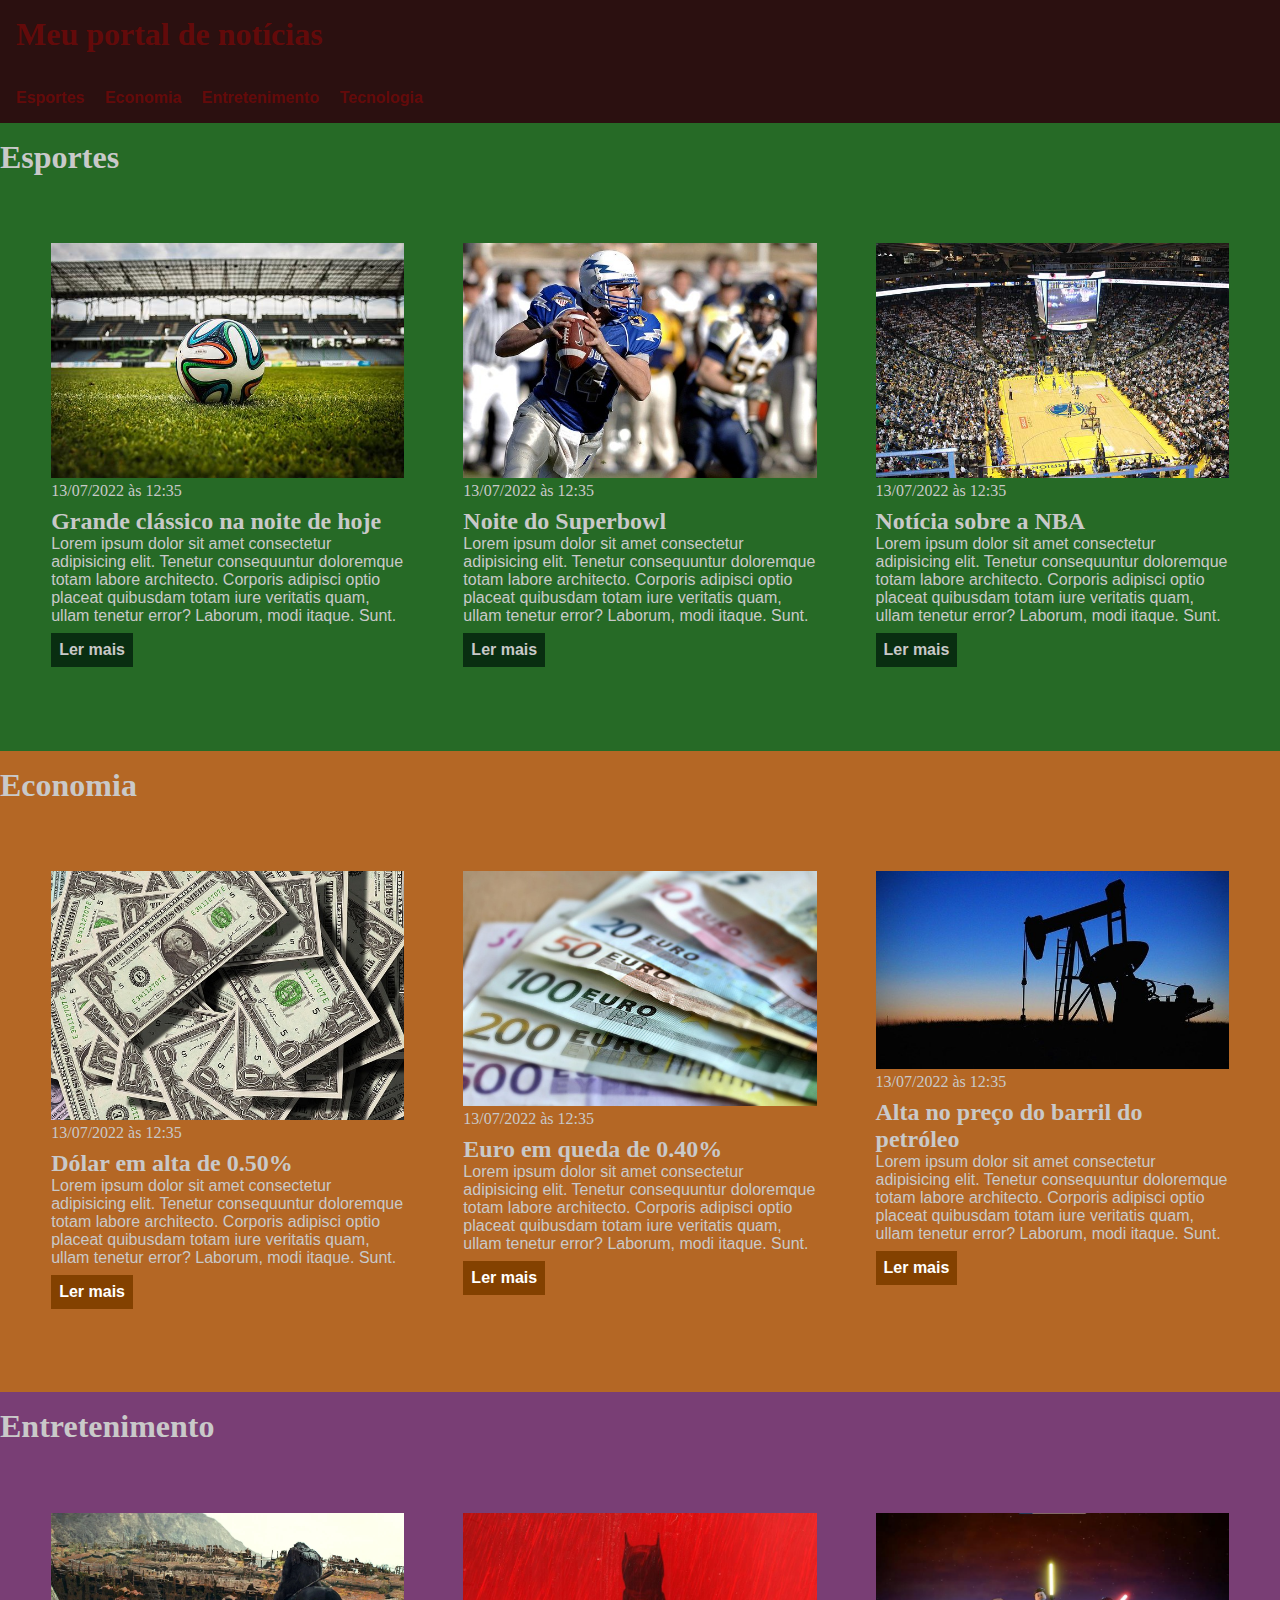
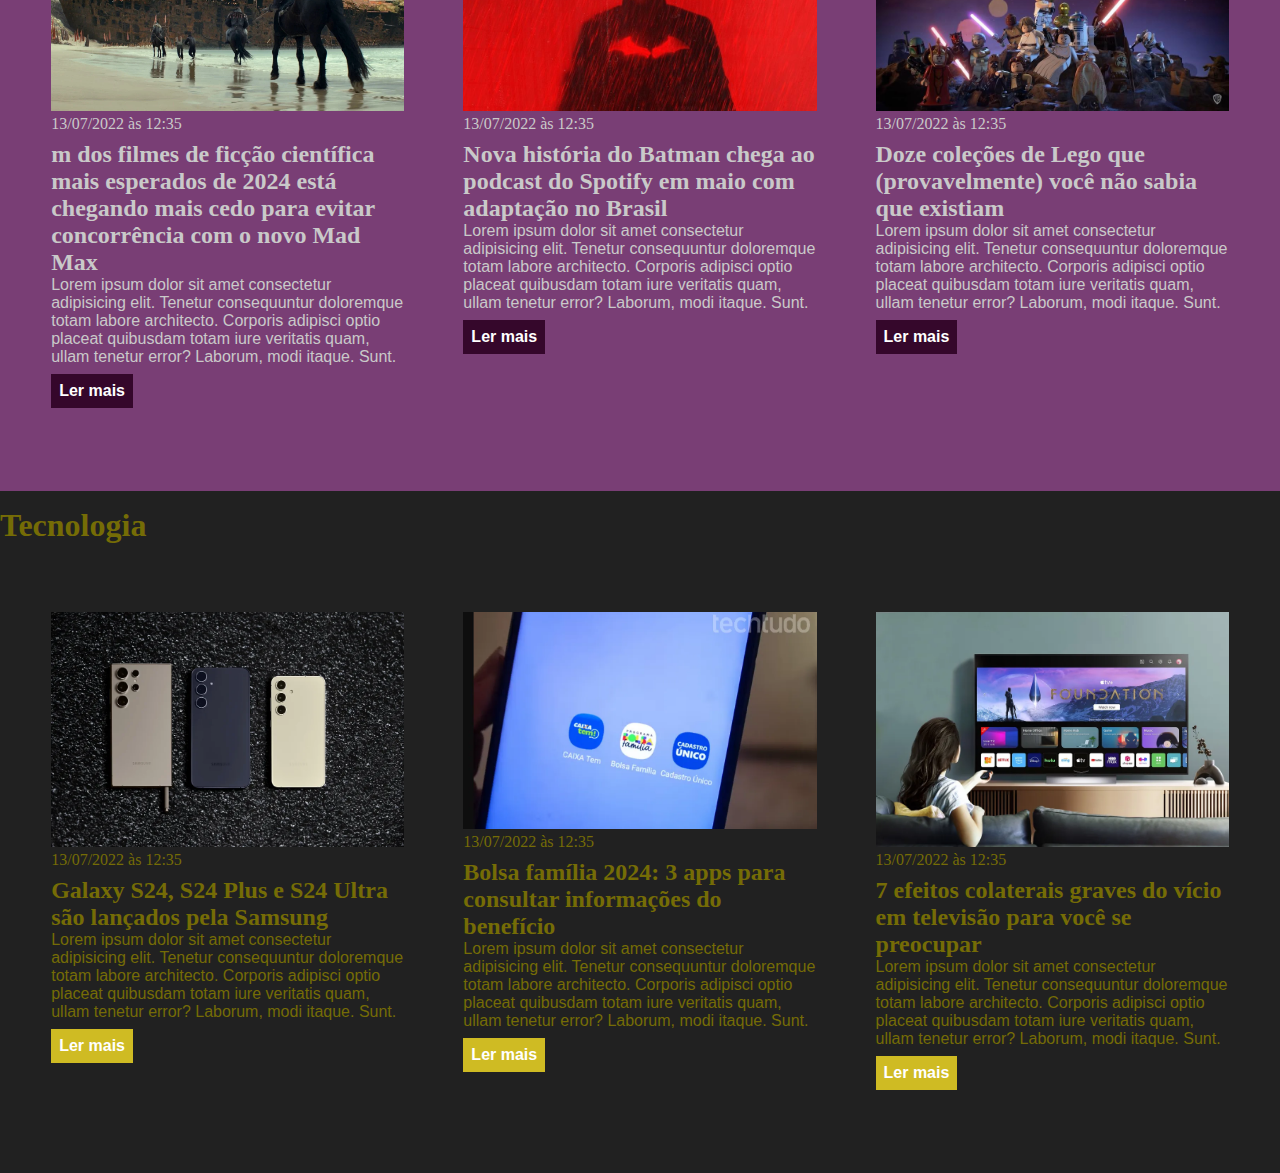
<file: index.html>
<!DOCTYPE html>
<html lang="pt-BR">
<head>
    <meta charset="UTF-8">
    <meta http-equiv="X-UA-Compatible" content="IE=edge">
    <meta name="viewport" content="width=device-width, initial-scale=1.0">
    <title>Meu portal de notícias</title>
    <link rel="stylesheet" href="./main.css" />
</head>
<body>
    <header>
        <div class="container">
            <h1>Meu portal de notícias</h1>
            <br>
            <br>
            <nav>
                <ul>
                    <li>
                        <a href="#esportes" title="Ir para a seção de esportes">Esportes</a>
                    </li>
                    <li>
                        <a href="#economia" title="Ir para a seção de notícias">Economia</a>
                    </li>
                    <li>
                        <a href="#entretenimento" title="Ir para a seção de entretenimento">Entretenimento</a>
                    </li>
                    <li>
                        <a href="#tecnologia" title="Ir para a seção de tecnologia">Tecnologia</a>
                    </li>
                </ul>
            </nav>
        </div>
    </header>
    <section id="esportes">
        <div class="container">
            <h2>Esportes</h2>
            <div class="articles">
                <article>
                    <img src="./imagens/futebol.jpg" alt="Bola de futebol no gramado" />
                    <header>
                        <time class="creation-date">13/07/2022 às 12:35</time>
                    </header>
                    <h3>Grande clássico na noite de hoje</h3>
                    <p>
                        Lorem ipsum dolor sit amet consectetur adipisicing elit. Tenetur consequuntur doloremque totam labore architecto. Corporis adipisci optio placeat quibusdam totam iure veritatis quam, ullam tenetur error? Laborum, modi itaque. Sunt.
                    </p>
                    <a href="#" title="Leia a notícia completa">Ler mais</a>
                </article>
                <article>
                    <img src="./imagens/futebol-americano.jpg" alt="Jogador de futebol americano correndo com a bola na mão" />
                    <header>
                        <time>13/07/2022 às 12:35</time>
                    </header>
                    <h3>Noite do Superbowl</h3>
                    <p>
                        Lorem ipsum dolor sit amet consectetur adipisicing elit. Tenetur consequuntur doloremque totam labore architecto. Corporis adipisci optio placeat quibusdam totam iure veritatis quam, ullam tenetur error? Laborum, modi itaque. Sunt.
                    </p>
                    <a href="#" title="Leia a notícia completa">Ler mais</a>
                </article>
                <article>
                    <img src="./imagens/basquete.jpg" title="Vista aérea de uma quadra de basquete" />
                    <header>
                        <time>13/07/2022 às 12:35</time>
                    </header>
                    <h3>Notícia sobre a NBA</h3>
                    <p>
                        Lorem ipsum dolor sit amet consectetur adipisicing elit. Tenetur consequuntur doloremque totam labore architecto. Corporis adipisci optio placeat quibusdam totam iure veritatis quam, ullam tenetur error? Laborum, modi itaque. Sunt.
                    </p>
                    <a href="#" title="Leia a notícia completa">Ler mais</a>
                </article>
            </div>            
        </div>
    </section>

    <section id="economia">
        <div class="container">
            <h2>Economia</h2>
            <div class="articles">
                <article>
                    <img src="./imagens/dolares.jpg" alt="Muitos dólares" />
                    <header>
                        <time>13/07/2022 às 12:35</time>
                    </header>
                    <h3>Dólar em alta de 0.50%</h3>
                    <p>
                        Lorem ipsum dolor sit amet consectetur adipisicing elit. Tenetur consequuntur doloremque totam labore architecto. Corporis adipisci optio placeat quibusdam totam iure veritatis quam, ullam tenetur error? Laborum, modi itaque. Sunt.
                    </p>
                    <a href="#" title="Leia a notícia completa">Ler mais</a>
                </article>
                <article>
                    <img src="./imagens/euro.jpg" alt="Várias notas de euro" />
                    <header>
                        <time>13/07/2022 às 12:35</time>
                    </header>
                    <h3>Euro em queda de 0.40%</h3>
                    <p>
                        Lorem ipsum dolor sit amet consectetur adipisicing elit. Tenetur consequuntur doloremque totam labore architecto. Corporis adipisci optio placeat quibusdam totam iure veritatis quam, ullam tenetur error? Laborum, modi itaque. Sunt.
                    </p>
                    <a href="#" title="Leia a notícia completa">Ler mais</a>
                </article>
                <article>
                    <img src="./imagens/petroleo.jpg" alt="Extração de petróleo" />
                    <header>
                        <time>13/07/2022 às 12:35</time>
                    </header>
                    <h3>Alta no preço do barril do petróleo</h3>
                    <p>
                        Lorem ipsum dolor sit amet consectetur adipisicing elit. Tenetur consequuntur doloremque totam labore architecto. Corporis adipisci optio placeat quibusdam totam iure veritatis quam, ullam tenetur error? Laborum, modi itaque. Sunt.
                    </p>
                    <a href="#" title="Leia a notícia completa">Ler mais</a>
                </article>
            </div>
        </div>
    </section>

    <section id="entretenimento">
        <div class="container">
            <h2>Entretenimento</h2>
            <div class="articles">
                <article>
                    <img src="./imagens/macaco.jpg" alt="Macacos" />
                    <header>
                        <time>13/07/2022 às 12:35</time>
                    </header>
                    <h3>m dos filmes de ficção científica mais esperados de 2024 está chegando mais cedo para evitar concorrência com o novo Mad Max</h3>
                    <p>
                        Lorem ipsum dolor sit amet consectetur adipisicing elit. Tenetur consequuntur doloremque totam labore architecto. Corporis adipisci optio placeat quibusdam totam iure veritatis quam, ullam tenetur error? Laborum, modi itaque. Sunt.
                    </p>
                    <a href="#" title="Leia a notícia completa">Ler mais</a>
                </article>
                <article>
                    <img src="./imagens/batmanjpg.jpg" alt="Batman" />
                    <header>
                        <time>13/07/2022 às 12:35</time>
                    </header>
                    <h3>Nova história do Batman chega ao podcast do Spotify em maio com adaptação no Brasil</h3>
                    <p>
                        Lorem ipsum dolor sit amet consectetur adipisicing elit. Tenetur consequuntur doloremque totam labore architecto. Corporis adipisci optio placeat quibusdam totam iure veritatis quam, ullam tenetur error? Laborum, modi itaque. Sunt.
                    </p>
                    <a href="#" title="Leia a notícia completa">Ler mais</a>
                </article>
                <article>
                    <img src="./imagens/lego.jpg" alt="Bonecos lego" />
                    <header>
                        <time>13/07/2022 às 12:35</time>
                    </header>
                    <h3>Doze coleções de Lego que (provavelmente) você não sabia que existiam</h3>
                    <p>
                        Lorem ipsum dolor sit amet consectetur adipisicing elit. Tenetur consequuntur doloremque totam labore architecto. Corporis adipisci optio placeat quibusdam totam iure veritatis quam, ullam tenetur error? Laborum, modi itaque. Sunt.
                    </p>
                    <a href="#" title="Leia a notícia completa">Ler mais</a>
                </article>
            </div>
        </div>
    </section>

    <section id="tecnologia">
        <div class="container">
            <h2>Tecnologia</h2>
            <div class="articles">
                <article>
                    <img src="./imagens/telefone.jpeg" alt="Smartphone" />
                    <header>
                        <time>13/07/2022 às 12:35</time>
                    </header>
                    <h3>Galaxy S24, S24 Plus e S24 Ultra são lançados pela Samsung</h3>
                    <p>
                        Lorem ipsum dolor sit amet consectetur adipisicing elit. Tenetur consequuntur doloremque totam labore architecto. Corporis adipisci optio placeat quibusdam totam iure veritatis quam, ullam tenetur error? Laborum, modi itaque. Sunt.
                    </p>
                    <a href="#" title="Leia a notícia completa">Ler mais</a>
                </article>
                <article>
                    <img src="./imagens/bolsa.jpg" alt="Aplicativos" />
                    <header>
                        <time>13/07/2022 às 12:35</time>
                    </header>
                    <h3>Bolsa família 2024: 3 apps para consultar informações do benefício</h3>
                    <p>
                        Lorem ipsum dolor sit amet consectetur adipisicing elit. Tenetur consequuntur doloremque totam labore architecto. Corporis adipisci optio placeat quibusdam totam iure veritatis quam, ullam tenetur error? Laborum, modi itaque. Sunt.
                    </p>
                    <a href="#" title="Leia a notícia completa">Ler mais</a>
                </article>
                <article>
                    <img src="./imagens/tv.jpg" alt="Mulher assistindo TV" />
                    <header>
                        <time>13/07/2022 às 12:35</time>
                    </header>
                    <h3>7 efeitos colaterais graves do vício em televisão para você se preocupar</h3>
                    <p>
                        Lorem ipsum dolor sit amet consectetur adipisicing elit. Tenetur consequuntur doloremque totam labore architecto. Corporis adipisci optio placeat quibusdam totam iure veritatis quam, ullam tenetur error? Laborum, modi itaque. Sunt.
                    </p>
                    <a href="#" title="Leia a notícia completa">Ler mais</a>
                </article>
            </div>
        </div>
    </section>
</body>
</html>
</file>
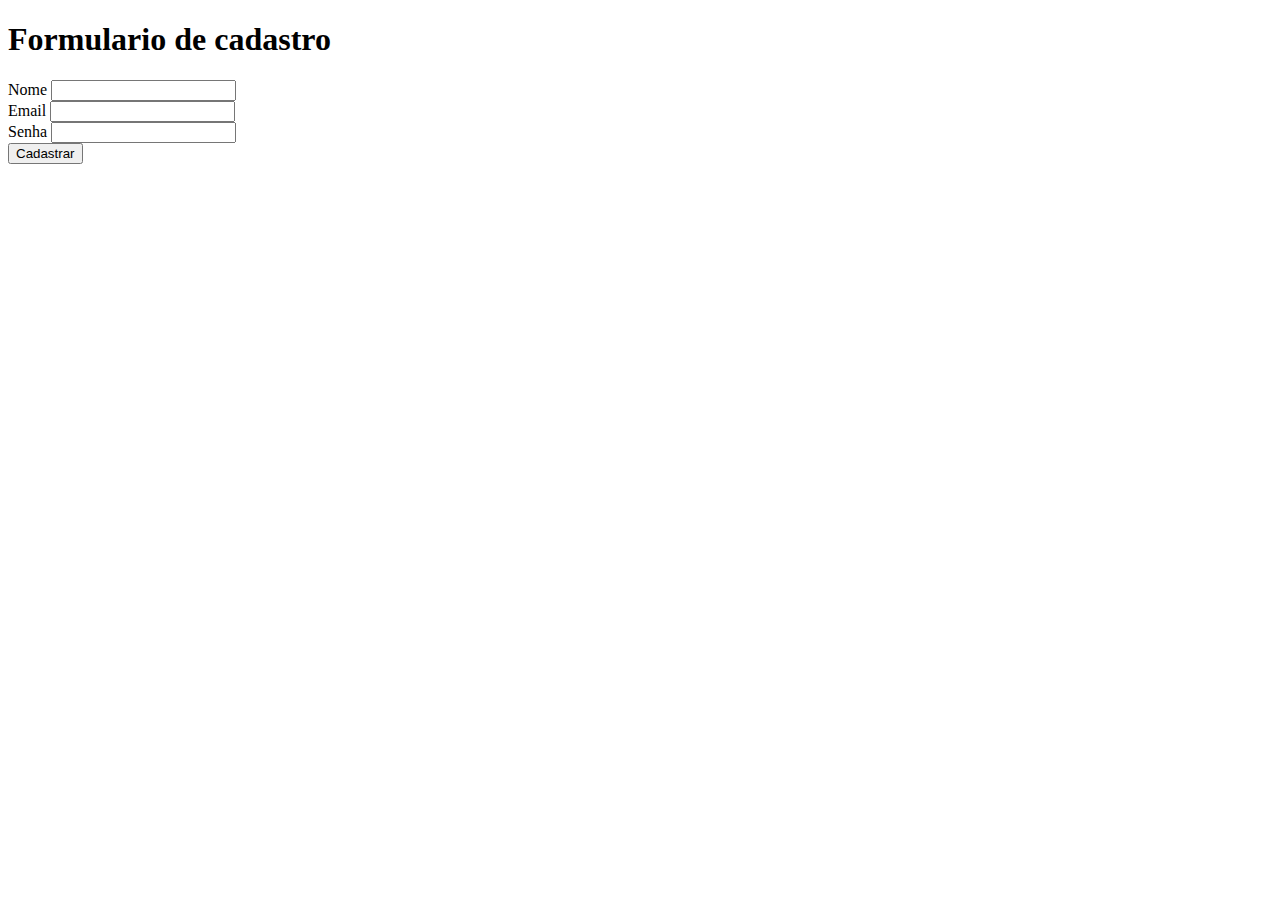
<file: exercicio_html.html>
<!DOCTYPE html>
<html lang="pt-br">
<head>
    <meta charset="UTF-8">
    <meta name="viewport" content="width=device-width, initial-scale=1.0">
    <title>Formulario de Cadastro</title>
</head>
<body>
    <h1>Formulario de cadastro</h1>
    <main>
        <section>
            <form action="">
                <label for="nome">Nome</label>
                <input id="nome" type="text">
                <br>
                <label for="email">Email</label>
                <input id="email" type="email">
                <br>
                <label for="senha">Senha</label>
                <input id="senha" type="password">
                <br>
                <button type="submit">Cadastrar</button>
            </form>
        </section>
    </main>
</body>
</html>
</file>
<file: main.css>
*{
    box-sizing: border-box;
    margin: 0;
    padding: 0;
}

h1 {
    margin-left: 16px;
}
body>header {
    background-color: #2b1010;
    padding: 16px 0;
    color: #9b040485;
}


header.container { 
    display:inline;
    align-items: center;
    justify-content: space-between;
}

header li {
    display:inline;
    font-family:'Franklin Gothic Medium', 'Arial Narrow', Arial, sans-serif;
    font-weight: bold;
    margin-left: 16px;
    
}

header li a {
    color:#9b040485;
    text-decoration: none;

    
}

.container {
    width: 100%;
    margin: 0 auto;
}

.articles {
    display: flex;
    flex-wrap: wrap;
    padding: 4%;
    justify-content: space-between;
}

.articles article img {
    /* height: 180px; */
    width: 100%;

}

.articles article {
    width: 30%;
}

section {
    padding: 16px 0;
}

section h2,
.articles article {
    margin-bottom: 16px;
}

.articles article h3 {
    margin-top: 8px;
    margin-top: 8px;
}

.articles article a {
    background-color: indigo;
    color: white;
    padding:  8px;
    display: inline-block;
    text-decoration: none;
    font-weight: bold;
    margin-top: 8px;
}

.articles article a:hover {
    text-decoration: underline;
}

.articles article p,
.articles article a {
    font-family:'Franklin Gothic Medium', 'Arial Narrow', Arial, sans-serif;
}

.articles article h3 {
    font-size: 24px;
}

section h2 {
    font-size: 32px;
}

#esportes {
    background-color: rgba(3, 82, 3, 0.863);
    color: #c9c9c9;
}

#esportes .articles article a {
    background-color: #03220dd6;
    color: #c9c9c9;
}

#economia {
    background: #ad5911ea;
    color: #c9c9c9;
}

#economia .articles article a {
    background-color: #834100;
}

#entretenimento {
    background: #793e75;
    color: #c9c9c9;

}

#entretenimento .articles article a {
    background-color: #35072b;
}

#tecnologia {
    background: #212121;
    color: #756c06;

}

#tecnologia .articles article a {
    background-color: #cfbb23;
}
</file>
